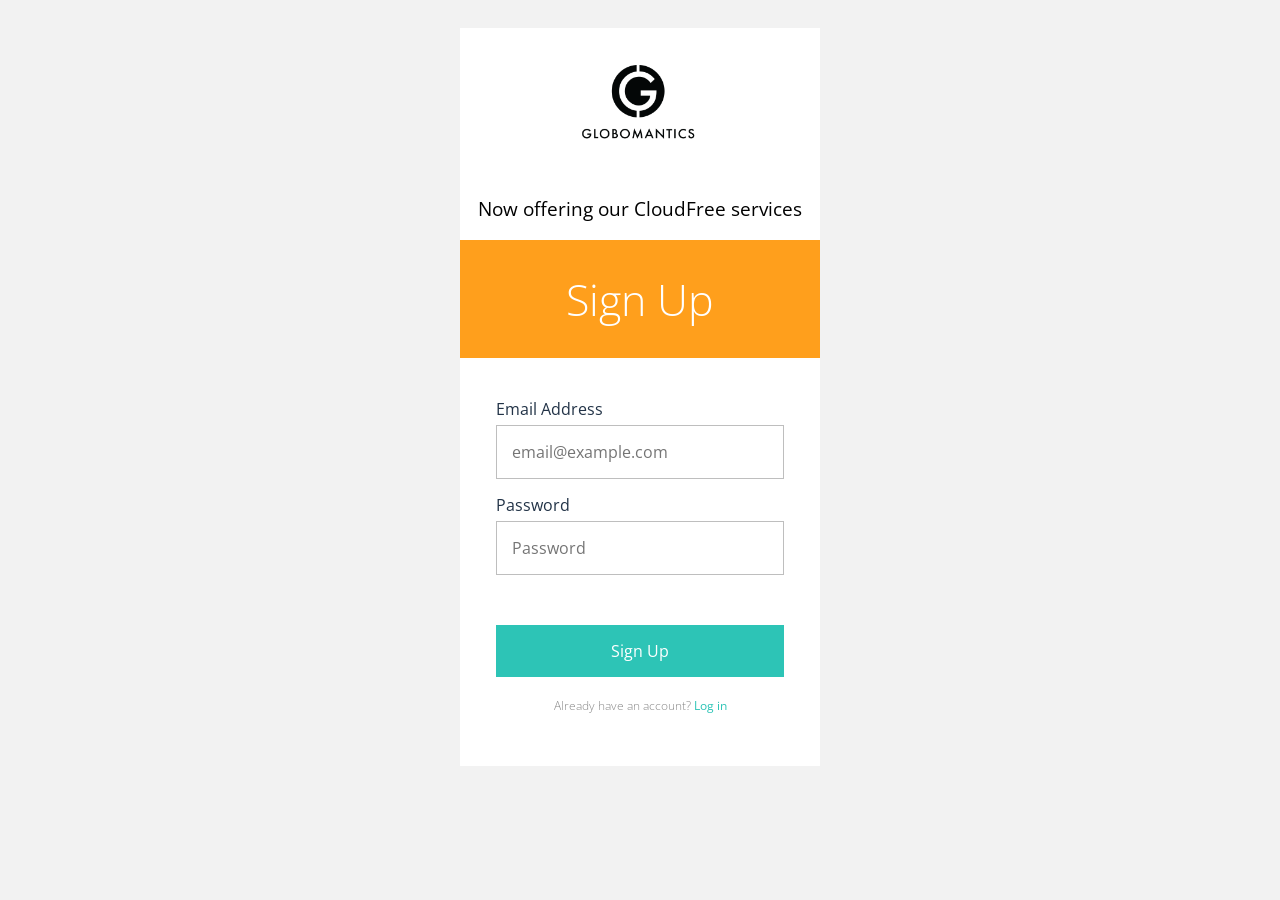
<file: 02-translating-web-page-custom-terminolgy/website/index.html>
<html>
  <head>
    <link href="https://fonts.googleapis.com/css?family=Open+Sans:300,400,600" rel="stylesheet" />
    <link href="main.css" rel="stylesheet" />
  </head>
  <body>
    <div class="container">
      <img src="./globo.png">
      <h3>Now offering our CloudFree services</h3>
      <h1>Sign Up</h1>
      <div class="form">
        <form action="" method="">
          <label for="email">Email Address</label>
          <input type="text" name="email" id="email" placeholder="email@example.com" />
          <label for="password">Password</label>
          <input type="password" name="password" id="password" placeholder="Password"/>
          <input type="submit" value="Sign Up" />
        </form>
        <p>Already have an account? <a href="#">Log in</a></p>
      </div>
    </div>
  </body>
</html>
</file>
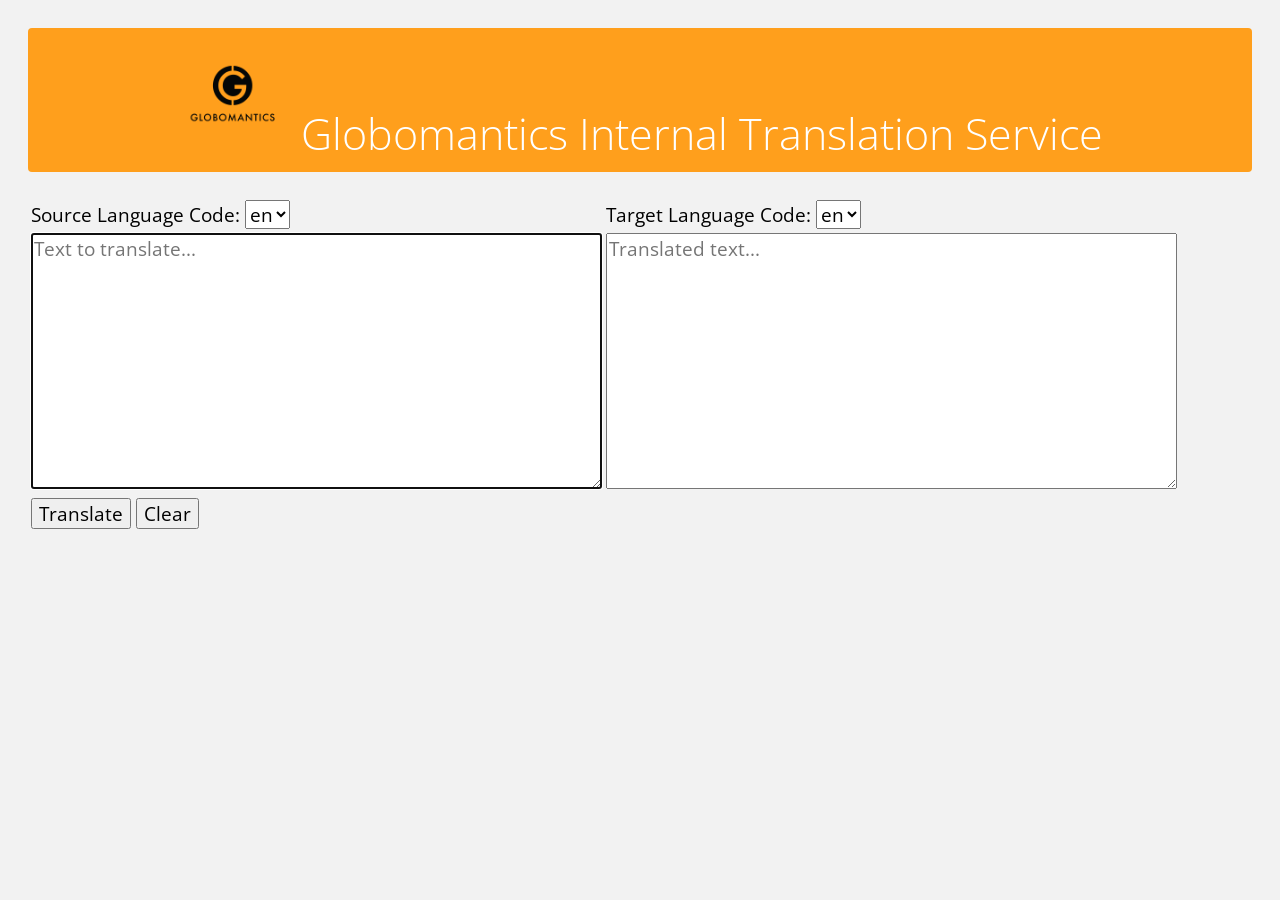
<file: 07-translation-integration-app/website/index.html>
<!DOCTYPE html>
<html>

<head>
    <title>Globomantics</title>
    <script src="https://sdk.amazonaws.com/js/aws-sdk-2.283.1.min.js"></script>
    <link href="https://fonts.googleapis.com/css?family=Open+Sans:300,400,600" rel="stylesheet" />
    <link href="main.css" rel="stylesheet" />
</head>

<body>
    
    <h1 style="text-align: center"> <img src="./globo.png"> Globomantics Internal Translation Service</h1>
    <br/>
    <table class="tg">
        <tr>
            <th align="left">
Source Language Code:
                <select id="sourceLanguageCodeDropdown">
                      <option value="en">en</option>
                      <option value="de">de</option>
                      <option value="es">es</option>
                      <option value="pt">pt</option>
                </select>
            </th>
            <th align="left">
Target Language Code:
                <select id="targetLanguageCodeDropdown">
                      <option value="en">en</option>
                      <option value="de">de</option>
                      <option value="es">es</option>
                      <option value="pt">pt</option>
                </select>
            </th>
        </tr>
        <tr>
            <th>
                <textarea id="inputText" name="inputText" rows="10" cols="50" placeholder="Text to translate..."></textarea>
            </th>
            <th>
                <textarea id="outputText" name="outputText" rows="10" cols="50" placeholder="Translated text..."></textarea>
            </th>
        </tr>
        <tr>
            <th align="left">
                <button type="button" name="translateButton" onclick="doTranslate()">Translate</button>
                <button type="button" name="clearButton" onclick="clearInputs()">Clear</button>
            </th>
        </tr>
    </table>
    <script type="text/javascript">
        document.getElementById("inputText").focus();
        AWS.config.region = 'us-east-1'; 
        var ep = new AWS.Endpoint('translate.us-east-1.amazonaws.com');
        // REMEMBER TO MAKE THESE CREDENTIALS WITH VERY LIMITED PERMISSSIONS
        // THESE WILL BE VISIBLE TO ANYONE USING YOUR WEBSITE
        AWS.config.credentials = new AWS.Credentials("REPLACE_WITH_ACESS_KEY", "REPLACE_WITH_SECRET_KEY");

        var translate = new AWS.Translate({endpoint: ep, region: AWS.config.region});
        
        function doTranslate() {
            var inputText = document.getElementById('inputText').value;
            if (!inputText) {
                alert("Input text cannot be empty.");
                exit();
            }

            // get the language codes
            var sourceDropdown = document.getElementById("sourceLanguageCodeDropdown");
            var sourceLanguageCode = sourceDropdown.options[sourceDropdown.selectedIndex].text;

            var targetDropdown = document.getElementById("targetLanguageCodeDropdown");
            var targetLanguageCode = targetDropdown.options[targetDropdown.selectedIndex].text;

            var params = {
                Text: inputText,
                SourceLanguageCode: sourceLanguageCode,
                TargetLanguageCode: targetLanguageCode
            };

            translate.translateText(params, function(err, data) {
                if (err) {
                    console.log(err, err.stack);
                    alert("Error calling Amazon Translate. " + err.message);
                    return;
                }
                if (data) {
                    var outputTextArea = document.getElementById('outputText');
                    outputTextArea.value = data.TranslatedText;
                }
            });
        }

        function clearInputs() {
            document.getElementById('inputText').value = "";
            document.getElementById('outputText').value = "";
            document.getElementById("sourceLanguageCodeDropdown").value = "en";
            document.getElementById("targetLanguageCodeDropdown").value = "en";
        }
    </script>
</body>

</html>
</file>
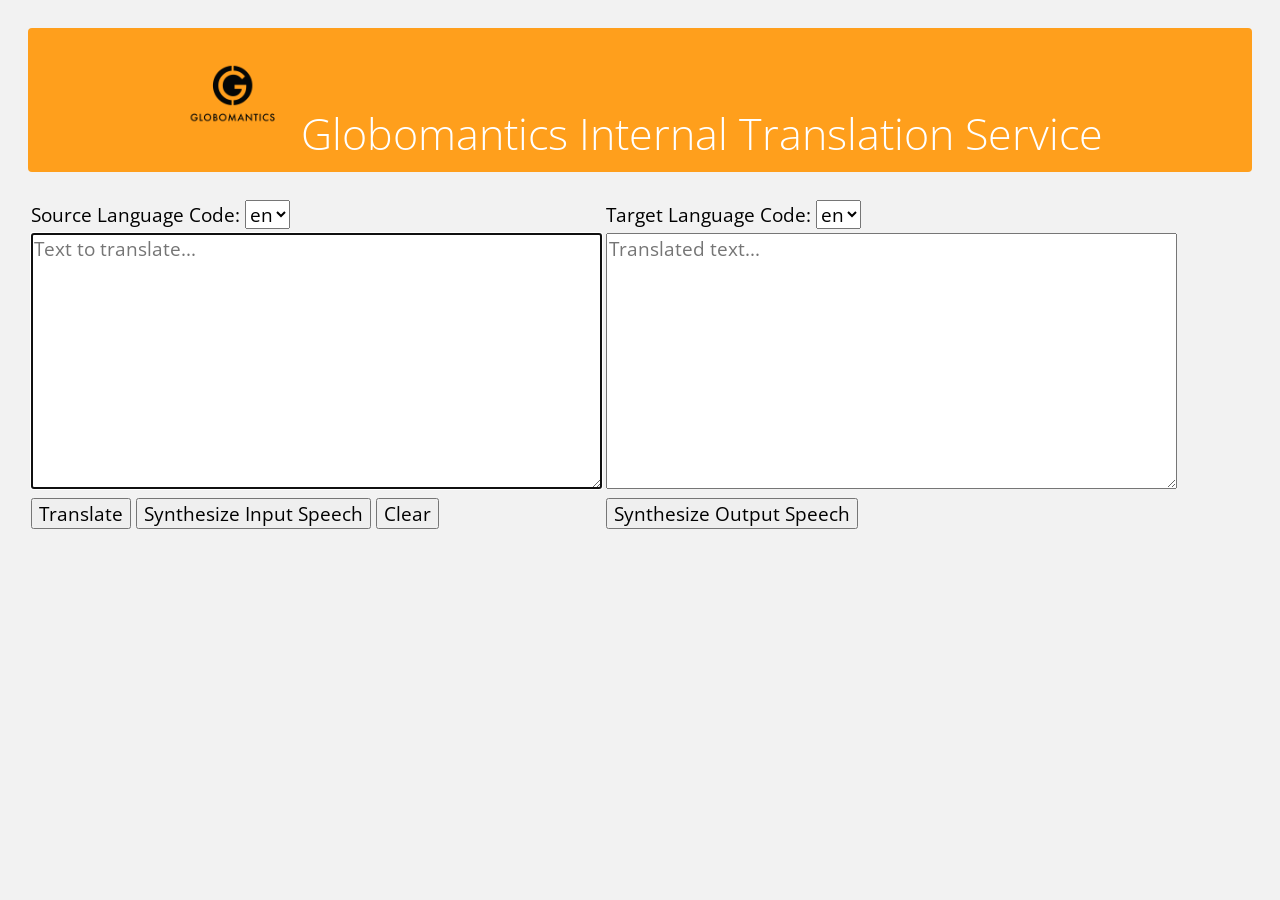
<file: 08-translation-polly-integration-app/website/index.html>
<!DOCTYPE html>
<html>

<head>
    <title>Globomantics</title>
    <script src="https://sdk.amazonaws.com/js/aws-sdk-2.283.1.min.js"></script>
    <link href="https://fonts.googleapis.com/css?family=Open+Sans:300,400,600" rel="stylesheet" />
    <link href="main.css" rel="stylesheet" />
</head>

<body>
    
    <h1 style="text-align: center"> <img src="./globo.png"> Globomantics Internal Translation Service</h1>
    <br/>
    <table class="tg">
        <tr>
            <th align="left">
Source Language Code:
                <select id="sourceLanguageCodeDropdown">
                      <option value="en">en</option>
                      <option value="de">de</option>
                      <option value="es">es</option>
                      <option value="pt">pt</option>
                </select>
            </th>
            <th align="left">
Target Language Code:
                <select id="targetLanguageCodeDropdown">
                      <option value="en">en</option>
                      <option value="de">de</option>
                      <option value="es">es</option>
                      <option value="pt">pt</option>
                </select>
            </th>
        </tr>
        <tr>
            <th>
                <textarea id="inputText" name="inputText" rows="10" cols="50" placeholder="Text to translate..."></textarea>
            </th>
            <th>
                <textarea id="outputText" name="outputText" rows="10" cols="50" placeholder="Translated text..."></textarea>
            </th>
        </tr>
        <tr>
            <th align="left">
                <button type="button" name="translateButton" onclick="doTranslate()">Translate</button>
                <button type="button" name="synthesizeButton" onclick="doSynthesizeInput()">Synthesize Input Speech</button>
                <button type="button" name="clearButton" onclick="clearInputs()">Clear</button>
            </th>
            <th align="left">
                <button type="button" name="synthesizeButton" onclick="doSynthesizeOutput()">Synthesize Output Speech</button>
            </th>
        </tr>
    </table>
    <script type="text/javascript">
        document.getElementById("inputText").focus();
        AWS.config.region = 'us-east-1'; 
        var ep = new AWS.Endpoint('translate.us-east-1.amazonaws.com');
        // REMEMBER TO MAKE THESE CREDENTIALS WITH VERY LIMITED PERMISSSIONS
        // THESE WILL BE VISIBLE TO ANYONE USING YOUR WEBSITE
        AWS.config.credentials = new AWS.Credentials("REPLACE_WITH_ACESS_KEY", "REPLACE_WITH_SECRET_KEY");

        var translate = new AWS.Translate({endpoint: ep, region: AWS.config.region});
        var polly = new AWS.Polly();

        function doTranslate() {
            var inputText = document.getElementById('inputText').value;
            if (!inputText) {
                alert("Input text cannot be empty.");
                exit();
            }

            // get the language codes
            var sourceDropdown = document.getElementById("sourceLanguageCodeDropdown");
            var sourceLanguageCode = sourceDropdown.options[sourceDropdown.selectedIndex].text;

            var targetDropdown = document.getElementById("targetLanguageCodeDropdown");
            var targetLanguageCode = targetDropdown.options[targetDropdown.selectedIndex].text;

            var params = {
                Text: inputText,
                SourceLanguageCode: sourceLanguageCode,
                TargetLanguageCode: targetLanguageCode
            };

            translate.translateText(params, function(err, data) {
                if (err) {
                    console.log(err, err.stack);
                    alert("Error calling Amazon Translate. " + err.message);
                    return;
                }
                if (data) {
                    var outputTextArea = document.getElementById('outputText');
                    outputTextArea.value = data.TranslatedText;
                }
            });
        }

        function doSynthesizeInput() {
            var text = document.getElementById('inputText').value.trim();
            if (!text) {
                return;
            }
            var sourceLanguageCode = document.getElementById("sourceLanguageCodeDropdown").value;
            doSynthesize(text, sourceLanguageCode);
        }

        function doSynthesizeOutput() {
            var text = document.getElementById('outputText').value.trim();
            if (!text) {
                return;
            }
            var targetLanguageCode = document.getElementById("targetLanguageCodeDropdown").value;
            doSynthesize(text, targetLanguageCode);
        }

        function doSynthesize(text, languageCode) {
            var voiceId;
            switch (languageCode) {
                case "de":
                    voiceId = "Marlene";
                    break;
                case "en":
                    voiceId = "Joanna";
                    break;
                case "es":
                    voiceId = "Penelope";
                    break;
                case "fr":
                    voiceId = "Celine";
                    break;
                case "pt":
                    voiceId = "Vitoria";
                    break;
                default:
                    voiceId = null;
                    break;
            }
            if (!voiceId) {
                alert("Speech synthesis unsupported for language code: \"" + languageCode + "\"");
                return;
            }
            var params = {
                OutputFormat: "mp3", 
                SampleRate: "8000", 
                Text: text, 
                TextType: "text", 
                VoiceId: voiceId
            };
            polly.synthesizeSpeech(params, function(err, data) {
                if (err) {
                    console.log(err, err.stack); // an error occurred
                    alert("Error calling Amazon Polly. " + err.message);
                }
                else {
                    var uInt8Array = new Uint8Array(data.AudioStream);
                    var arrayBuffer = uInt8Array.buffer;
                    var blob = new Blob([arrayBuffer]);
                    var url = URL.createObjectURL(blob);

                    audioElement = new Audio([url]);
                    audioElement.play();
                }
            });
        }

        function clearInputs() {
            document.getElementById('inputText').value = "";
            document.getElementById('outputText').value = "";
            document.getElementById("sourceLanguageCodeDropdown").value = "en";
            document.getElementById("targetLanguageCodeDropdown").value = "en";
        }
    </script>
</body>

</html>
</file>
<file: 02-translating-web-page-custom-terminolgy/website/main.css>
* {
  font-family: 'Open Sans', sans-serif;
  font-size: 14pt;
  font-weight: 400;
}

/* ************* Element Styles ************* */

body {
  background-color: #F2F2F2;
  padding: 20px;
}

img {
  margin-left: auto;
  margin-right: auto;
  align-content: center;
  width: 8em
}

a {
  color: #2DC4B6;
  font-size: 9pt;
  text-decoration: none;
}

h1 {
  background-color: #FF9F1C;
  box-sizing: border-box;
  color: #FFFFFF;
  font-size: 32pt;
  font-weight: 300;
  margin: 0;
  padding: 30px;
  width: 100%;
}

p {
  color: #888888;
  font-size: 9pt;
  font-weight: 200;
  margin-top: 20px;
  text-align: center;
}

label {
  color: #223347;
  display: block;
  font-size: 12pt;
  margin: 15px 0 5px 0;
}

input {
  display: block;
  font-size: 12pt;
  width: 50%;
}

input[type=text], input[type=password] {
  border: 1px solid #BEBEBE;
  box-sizing: border-box;
  color: #223347;
  padding: 15px;
  vertical-align: middle;
  width: 100%;
}


input[type=text]:focus {
  outline: none;
}

input[type=password]:focus {
  outline: none;
}

input[type=submit] {
  background-color: #2DC4B6;
  border: none;
  color: #FFFFFF;
  padding: 15px;
  margin-top: 50px;
  width: 100%;
}

input[type=submit]:hover {
  background-color: #2DAAB6;
}

/* ************* Class Styles ************* */

.container {
  background-color: #FFFFFF;
  margin: 0 auto;
  padding: 0 0 40px 0;
  text-align: center;
  width: 360px;
}

.form {
  display: block;
  margin: 40px auto 0 auto;
  text-align: left;
  width: 80%;
}
</file>
<file: 07-translation-integration-app/website/main.css>
* {
  font-family: 'Open Sans', sans-serif;
  font-size: 14pt;
  font-weight: 400;
}

/* ************* Element Styles ************* */

body {
  background-color: #F2F2F2;
  padding: 20px;
}

img {
  margin-left: auto;
  margin-right: auto;
  align-content: center;
  width: 6em
}

a {
  color: #2DC4B6;
  font-size: 9pt;
  text-decoration: none;
}

h1 {
  background-color: #FF9F1C;
  box-sizing: border-box;
  color: #FFFFFF;
  font-size: 32pt;
  font-weight: 300;
  margin: 0;
  padding: 10px;
  width: 100%;
  border-radius: 4px;
}

p {
  color: #888888;
  font-size: 9pt;
  font-weight: 200;
  margin-top: 20px;
  text-align: center;
}

label {
  color: #223347;
  display: block;
  font-size: 12pt;
  margin: 15px 0 5px 0;
}

input {
  display: block;
  font-size: 12pt;
  width: 50%;
}

input[type=text], input[type=password] {
  border: 1px solid #BEBEBE;
  box-sizing: border-box;
  color: #223347;
  padding: 15px;
  vertical-align: middle;
  width: 100%;
}


input[type=text]:focus {
  outline: none;
}

input[type=password]:focus {
  outline: none;
}

input[type=submit] {
  background-color: #2DC4B6;
  border: none;
  color: #FFFFFF;
  padding: 15px;
  margin-top: 50px;
  width: 100%;
}

input[type=submit]:hover {
  background-color: #2DAAB6;
}

/* ************* Class Styles ************* */

.container {
  background-color: #FFFFFF;
  margin: 0 auto;
  padding: 0 0 40px 0;
  text-align: center;
  width: 360px;
}

.form {
  display: block;
  margin: 40px auto 0 auto;
  text-align: left;
  width: 80%;
}
</file>
<file: 08-translation-polly-integration-app/website/main.css>
* {
  font-family: 'Open Sans', sans-serif;
  font-size: 14pt;
  font-weight: 400;
}

/* ************* Element Styles ************* */

body {
  background-color: #F2F2F2;
  padding: 20px;
}

img {
  margin-left: auto;
  margin-right: auto;
  align-content: center;
  width: 6em
}

a {
  color: #2DC4B6;
  font-size: 9pt;
  text-decoration: none;
}

h1 {
  background-color: #FF9F1C;
  box-sizing: border-box;
  color: #FFFFFF;
  font-size: 32pt;
  font-weight: 300;
  margin: 0;
  padding: 10px;
  width: 100%;
  border-radius: 4px;
}

p {
  color: #888888;
  font-size: 9pt;
  font-weight: 200;
  margin-top: 20px;
  text-align: center;
}

label {
  color: #223347;
  display: block;
  font-size: 12pt;
  margin: 15px 0 5px 0;
}

input {
  display: block;
  font-size: 12pt;
  width: 50%;
}

input[type=text], input[type=password] {
  border: 1px solid #BEBEBE;
  box-sizing: border-box;
  color: #223347;
  padding: 15px;
  vertical-align: middle;
  width: 100%;
}


input[type=text]:focus {
  outline: none;
}

input[type=password]:focus {
  outline: none;
}

input[type=submit] {
  background-color: #2DC4B6;
  border: none;
  color: #FFFFFF;
  padding: 15px;
  margin-top: 50px;
  width: 100%;
}

input[type=submit]:hover {
  background-color: #2DAAB6;
}

/* ************* Class Styles ************* */

.container {
  background-color: #FFFFFF;
  margin: 0 auto;
  padding: 0 0 40px 0;
  text-align: center;
  width: 360px;
}

.form {
  display: block;
  margin: 40px auto 0 auto;
  text-align: left;
  width: 80%;
}
</file>
